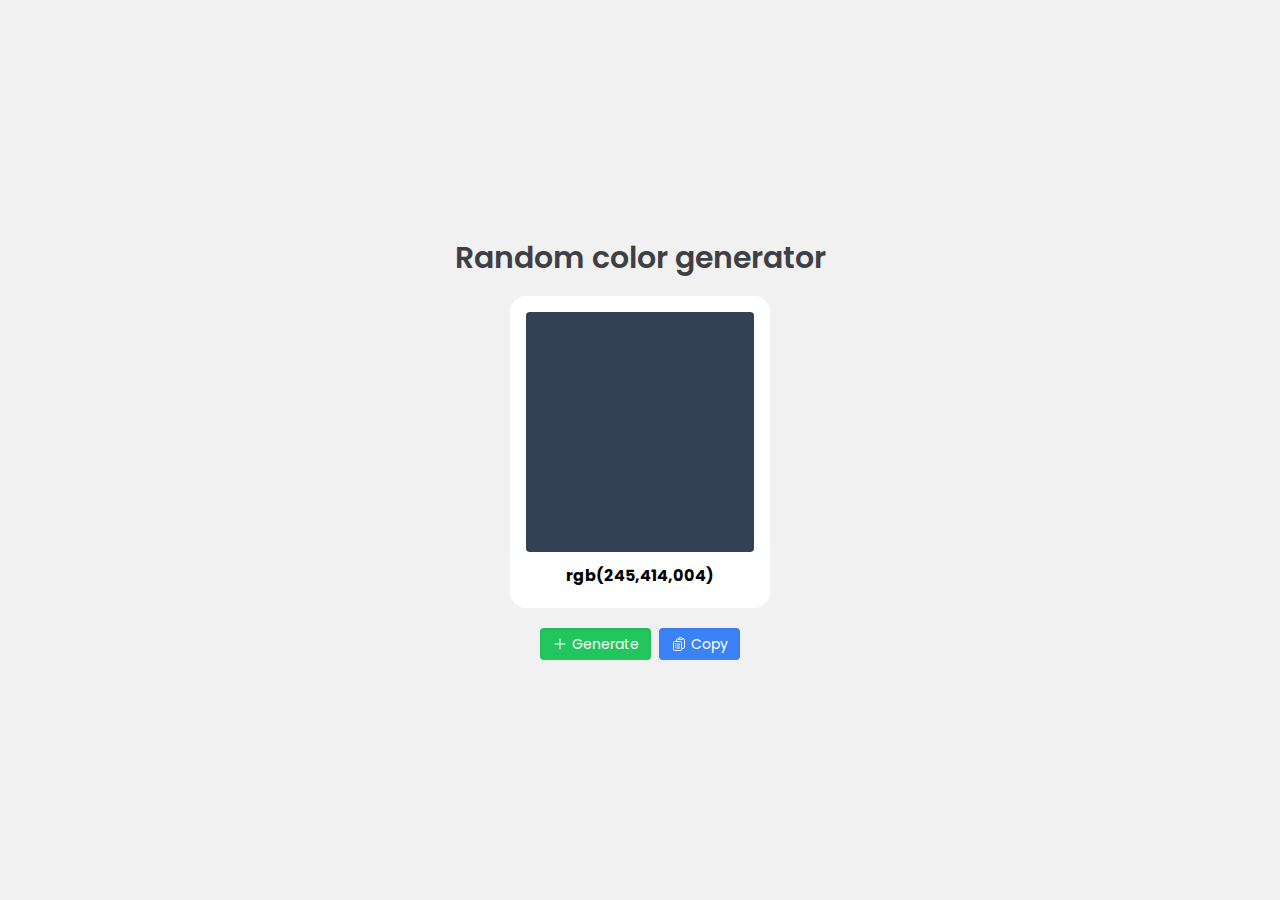
<file: source/index.html>
<!DOCTYPE html>
<html lang="en">
  <head>
    <meta charset="UTF-8" />
    <meta name="viewport" content="width=device-width, initial-scale=1.0" />
    <title>Random color generator</title>
    <link rel="stylesheet" href="./public/css/styles.css" />
    <link
      href="https://fonts.googleapis.com/css?family=Poppins"
      rel="stylesheet"
    />
  </head>
  <body class="">
    <h1 class="title">Random color generator</h1>
    <article class="card">
      <div class="color-card"></div>
      <div
        class="flex items-center justify-center mt-2 py-1 font-bold color-code"
      >
        rgb(245,414,004)
      </div>
    </article>
    <div
      class="flex items-center child:flex child:items-center child:justify-center text-sm child:gap-1 justify-center gap-2"
    >
      <button
        class="px-3 py-1.5 rounded bg-green-500 duration-150 hover:bg-opacity-90 focus:ring-4 ring-green-400/50 text-white shadow-inner generate-btn"
      >
        <svg
          xmlns="http://www.w3.org/2000/svg"
          fill="none"
          viewBox="0 0 24 24"
          stroke-width="1.5"
          stroke="currentColor"
          class="size-4 size"
        >
          <path
            stroke-linecap="round"
            stroke-linejoin="round"
            d="M12 4.5v15m7.5-7.5h-15"
          />
        </svg>

        Generate
      </button>
      <button
        class="copy px-3 py-1.5 rounded bg-blue-500 duration-150 hover:bg-opacity-90 focus:ring-4 ring-blue-400/50 text-white shadow-inner"
      >
        <svg
          xmlns="http://www.w3.org/2000/svg"
          fill="none"
          viewBox="0 0 24 24"
          stroke-width="1.5"
          stroke="currentColor"
          class="size-4"
        >
          <path
            stroke-linecap="round"
            stroke-linejoin="round"
            d="M9 12h3.75M9 15h3.75M9 18h3.75m3 .75H18a2.25 2.25 0 0 0 2.25-2.25V6.108c0-1.135-.845-2.098-1.976-2.192a48.424 48.424 0 0 0-1.123-.08m-5.801 0c-.065.21-.1.433-.1.664 0 .414.336.75.75.75h4.5a.75.75 0 0 0 .75-.75 2.25 2.25 0 0 0-.1-.664m-5.8 0A2.251 2.251 0 0 1 13.5 2.25H15c1.012 0 1.867.668 2.15 1.586m-5.8 0c-.376.023-.75.05-1.124.08C9.095 4.01 8.25 4.973 8.25 6.108V8.25m0 0H4.875c-.621 0-1.125.504-1.125 1.125v11.25c0 .621.504 1.125 1.125 1.125h9.75c.621 0 1.125-.504 1.125-1.125V9.375c0-.621-.504-1.125-1.125-1.125H8.25ZM6.75 12h.008v.008H6.75V12Zm0 3h.008v.008H6.75V15Zm0 3h.008v.008H6.75V18Z"
          />
        </svg>

        Copy
      </button>
    </div>

    <script src="./js/script.js"></script>
  </body>
</html>
</file>
<file: source/public/css/styles.css>
*, ::before, ::after {
  --tw-border-spacing-x: 0;
  --tw-border-spacing-y: 0;
  --tw-translate-x: 0;
  --tw-translate-y: 0;
  --tw-rotate: 0;
  --tw-skew-x: 0;
  --tw-skew-y: 0;
  --tw-scale-x: 1;
  --tw-scale-y: 1;
  --tw-pan-x:  ;
  --tw-pan-y:  ;
  --tw-pinch-zoom:  ;
  --tw-scroll-snap-strictness: proximity;
  --tw-gradient-from-position:  ;
  --tw-gradient-via-position:  ;
  --tw-gradient-to-position:  ;
  --tw-ordinal:  ;
  --tw-slashed-zero:  ;
  --tw-numeric-figure:  ;
  --tw-numeric-spacing:  ;
  --tw-numeric-fraction:  ;
  --tw-ring-inset:  ;
  --tw-ring-offset-width: 0px;
  --tw-ring-offset-color: #fff;
  --tw-ring-color: rgb(59 130 246 / 0.5);
  --tw-ring-offset-shadow: 0 0 #0000;
  --tw-ring-shadow: 0 0 #0000;
  --tw-shadow: 0 0 #0000;
  --tw-shadow-colored: 0 0 #0000;
  --tw-blur:  ;
  --tw-brightness:  ;
  --tw-contrast:  ;
  --tw-grayscale:  ;
  --tw-hue-rotate:  ;
  --tw-invert:  ;
  --tw-saturate:  ;
  --tw-sepia:  ;
  --tw-drop-shadow:  ;
  --tw-backdrop-blur:  ;
  --tw-backdrop-brightness:  ;
  --tw-backdrop-contrast:  ;
  --tw-backdrop-grayscale:  ;
  --tw-backdrop-hue-rotate:  ;
  --tw-backdrop-invert:  ;
  --tw-backdrop-opacity:  ;
  --tw-backdrop-saturate:  ;
  --tw-backdrop-sepia:  ;
  --tw-contain-size:  ;
  --tw-contain-layout:  ;
  --tw-contain-paint:  ;
  --tw-contain-style:  ;
}

::backdrop {
  --tw-border-spacing-x: 0;
  --tw-border-spacing-y: 0;
  --tw-translate-x: 0;
  --tw-translate-y: 0;
  --tw-rotate: 0;
  --tw-skew-x: 0;
  --tw-skew-y: 0;
  --tw-scale-x: 1;
  --tw-scale-y: 1;
  --tw-pan-x:  ;
  --tw-pan-y:  ;
  --tw-pinch-zoom:  ;
  --tw-scroll-snap-strictness: proximity;
  --tw-gradient-from-position:  ;
  --tw-gradient-via-position:  ;
  --tw-gradient-to-position:  ;
  --tw-ordinal:  ;
  --tw-slashed-zero:  ;
  --tw-numeric-figure:  ;
  --tw-numeric-spacing:  ;
  --tw-numeric-fraction:  ;
  --tw-ring-inset:  ;
  --tw-ring-offset-width: 0px;
  --tw-ring-offset-color: #fff;
  --tw-ring-color: rgb(59 130 246 / 0.5);
  --tw-ring-offset-shadow: 0 0 #0000;
  --tw-ring-shadow: 0 0 #0000;
  --tw-shadow: 0 0 #0000;
  --tw-shadow-colored: 0 0 #0000;
  --tw-blur:  ;
  --tw-brightness:  ;
  --tw-contrast:  ;
  --tw-grayscale:  ;
  --tw-hue-rotate:  ;
  --tw-invert:  ;
  --tw-saturate:  ;
  --tw-sepia:  ;
  --tw-drop-shadow:  ;
  --tw-backdrop-blur:  ;
  --tw-backdrop-brightness:  ;
  --tw-backdrop-contrast:  ;
  --tw-backdrop-grayscale:  ;
  --tw-backdrop-hue-rotate:  ;
  --tw-backdrop-invert:  ;
  --tw-backdrop-opacity:  ;
  --tw-backdrop-saturate:  ;
  --tw-backdrop-sepia:  ;
  --tw-contain-size:  ;
  --tw-contain-layout:  ;
  --tw-contain-paint:  ;
  --tw-contain-style:  ;
}

/*
! tailwindcss v3.4.13 | MIT License | https://tailwindcss.com
*/

/*
1. Prevent padding and border from affecting element width. (https://github.com/mozdevs/cssremedy/issues/4)
2. Allow adding a border to an element by just adding a border-width. (https://github.com/tailwindcss/tailwindcss/pull/116)
*/

*,
::before,
::after {
  box-sizing: border-box;
  /* 1 */
  border-width: 0;
  /* 2 */
  border-style: solid;
  /* 2 */
  border-color: #e5e7eb;
  /* 2 */
}

::before,
::after {
  --tw-content: '';
}

/*
1. Use a consistent sensible line-height in all browsers.
2. Prevent adjustments of font size after orientation changes in iOS.
3. Use a more readable tab size.
4. Use the user's configured `sans` font-family by default.
5. Use the user's configured `sans` font-feature-settings by default.
6. Use the user's configured `sans` font-variation-settings by default.
7. Disable tap highlights on iOS
*/

html,
:host {
  line-height: 1.5;
  /* 1 */
  -webkit-text-size-adjust: 100%;
  /* 2 */
  -moz-tab-size: 4;
  /* 3 */
  -o-tab-size: 4;
     tab-size: 4;
  /* 3 */
  font-family: ui-sans-serif, system-ui, sans-serif, "Apple Color Emoji", "Segoe UI Emoji", "Segoe UI Symbol", "Noto Color Emoji";
  /* 4 */
  font-feature-settings: normal;
  /* 5 */
  font-variation-settings: normal;
  /* 6 */
  -webkit-tap-highlight-color: transparent;
  /* 7 */
}

/*
1. Remove the margin in all browsers.
2. Inherit line-height from `html` so users can set them as a class directly on the `html` element.
*/

body {
  margin: 0;
  /* 1 */
  line-height: inherit;
  /* 2 */
}

/*
1. Add the correct height in Firefox.
2. Correct the inheritance of border color in Firefox. (https://bugzilla.mozilla.org/show_bug.cgi?id=190655)
3. Ensure horizontal rules are visible by default.
*/

hr {
  height: 0;
  /* 1 */
  color: inherit;
  /* 2 */
  border-top-width: 1px;
  /* 3 */
}

/*
Add the correct text decoration in Chrome, Edge, and Safari.
*/

abbr:where([title]) {
  -webkit-text-decoration: underline dotted;
          text-decoration: underline dotted;
}

/*
Remove the default font size and weight for headings.
*/

h1,
h2,
h3,
h4,
h5,
h6 {
  font-size: inherit;
  font-weight: inherit;
}

/*
Reset links to optimize for opt-in styling instead of opt-out.
*/

a {
  color: inherit;
  text-decoration: inherit;
}

/*
Add the correct font weight in Edge and Safari.
*/

b,
strong {
  font-weight: bolder;
}

/*
1. Use the user's configured `mono` font-family by default.
2. Use the user's configured `mono` font-feature-settings by default.
3. Use the user's configured `mono` font-variation-settings by default.
4. Correct the odd `em` font sizing in all browsers.
*/

code,
kbd,
samp,
pre {
  font-family: ui-monospace, SFMono-Regular, Menlo, Monaco, Consolas, "Liberation Mono", "Courier New", monospace;
  /* 1 */
  font-feature-settings: normal;
  /* 2 */
  font-variation-settings: normal;
  /* 3 */
  font-size: 1em;
  /* 4 */
}

/*
Add the correct font size in all browsers.
*/

small {
  font-size: 80%;
}

/*
Prevent `sub` and `sup` elements from affecting the line height in all browsers.
*/

sub,
sup {
  font-size: 75%;
  line-height: 0;
  position: relative;
  vertical-align: baseline;
}

sub {
  bottom: -0.25em;
}

sup {
  top: -0.5em;
}

/*
1. Remove text indentation from table contents in Chrome and Safari. (https://bugs.chromium.org/p/chromium/issues/detail?id=999088, https://bugs.webkit.org/show_bug.cgi?id=201297)
2. Correct table border color inheritance in all Chrome and Safari. (https://bugs.chromium.org/p/chromium/issues/detail?id=935729, https://bugs.webkit.org/show_bug.cgi?id=195016)
3. Remove gaps between table borders by default.
*/

table {
  text-indent: 0;
  /* 1 */
  border-color: inherit;
  /* 2 */
  border-collapse: collapse;
  /* 3 */
}

/*
1. Change the font styles in all browsers.
2. Remove the margin in Firefox and Safari.
3. Remove default padding in all browsers.
*/

button,
input,
optgroup,
select,
textarea {
  font-family: inherit;
  /* 1 */
  font-feature-settings: inherit;
  /* 1 */
  font-variation-settings: inherit;
  /* 1 */
  font-size: 100%;
  /* 1 */
  font-weight: inherit;
  /* 1 */
  line-height: inherit;
  /* 1 */
  letter-spacing: inherit;
  /* 1 */
  color: inherit;
  /* 1 */
  margin: 0;
  /* 2 */
  padding: 0;
  /* 3 */
}

/*
Remove the inheritance of text transform in Edge and Firefox.
*/

button,
select {
  text-transform: none;
}

/*
1. Correct the inability to style clickable types in iOS and Safari.
2. Remove default button styles.
*/

button,
input:where([type='button']),
input:where([type='reset']),
input:where([type='submit']) {
  -webkit-appearance: button;
  /* 1 */
  background-color: transparent;
  /* 2 */
  background-image: none;
  /* 2 */
}

/*
Use the modern Firefox focus style for all focusable elements.
*/

:-moz-focusring {
  outline: auto;
}

/*
Remove the additional `:invalid` styles in Firefox. (https://github.com/mozilla/gecko-dev/blob/2f9eacd9d3d995c937b4251a5557d95d494c9be1/layout/style/res/forms.css#L728-L737)
*/

:-moz-ui-invalid {
  box-shadow: none;
}

/*
Add the correct vertical alignment in Chrome and Firefox.
*/

progress {
  vertical-align: baseline;
}

/*
Correct the cursor style of increment and decrement buttons in Safari.
*/

::-webkit-inner-spin-button,
::-webkit-outer-spin-button {
  height: auto;
}

/*
1. Correct the odd appearance in Chrome and Safari.
2. Correct the outline style in Safari.
*/

[type='search'] {
  -webkit-appearance: textfield;
  /* 1 */
  outline-offset: -2px;
  /* 2 */
}

/*
Remove the inner padding in Chrome and Safari on macOS.
*/

::-webkit-search-decoration {
  -webkit-appearance: none;
}

/*
1. Correct the inability to style clickable types in iOS and Safari.
2. Change font properties to `inherit` in Safari.
*/

::-webkit-file-upload-button {
  -webkit-appearance: button;
  /* 1 */
  font: inherit;
  /* 2 */
}

/*
Add the correct display in Chrome and Safari.
*/

summary {
  display: list-item;
}

/*
Removes the default spacing and border for appropriate elements.
*/

blockquote,
dl,
dd,
h1,
h2,
h3,
h4,
h5,
h6,
hr,
figure,
p,
pre {
  margin: 0;
}

fieldset {
  margin: 0;
  padding: 0;
}

legend {
  padding: 0;
}

ol,
ul,
menu {
  list-style: none;
  margin: 0;
  padding: 0;
}

/*
Reset default styling for dialogs.
*/

dialog {
  padding: 0;
}

/*
Prevent resizing textareas horizontally by default.
*/

textarea {
  resize: vertical;
}

/*
1. Reset the default placeholder opacity in Firefox. (https://github.com/tailwindlabs/tailwindcss/issues/3300)
2. Set the default placeholder color to the user's configured gray 400 color.
*/

input::-moz-placeholder, textarea::-moz-placeholder {
  opacity: 1;
  /* 1 */
  color: #9ca3af;
  /* 2 */
}

input::placeholder,
textarea::placeholder {
  opacity: 1;
  /* 1 */
  color: #9ca3af;
  /* 2 */
}

/*
Set the default cursor for buttons.
*/

button,
[role="button"] {
  cursor: pointer;
}

/*
Make sure disabled buttons don't get the pointer cursor.
*/

:disabled {
  cursor: default;
}

/*
1. Make replaced elements `display: block` by default. (https://github.com/mozdevs/cssremedy/issues/14)
2. Add `vertical-align: middle` to align replaced elements more sensibly by default. (https://github.com/jensimmons/cssremedy/issues/14#issuecomment-634934210)
   This can trigger a poorly considered lint error in some tools but is included by design.
*/

img,
svg,
video,
canvas,
audio,
iframe,
embed,
object {
  display: block;
  /* 1 */
  vertical-align: middle;
  /* 2 */
}

/*
Constrain images and videos to the parent width and preserve their intrinsic aspect ratio. (https://github.com/mozdevs/cssremedy/issues/14)
*/

img,
video {
  max-width: 100%;
  height: auto;
}

/* Make elements with the HTML hidden attribute stay hidden by default */

[hidden] {
  display: none;
}

.absolute {
  position: absolute;
}

.bottom-0 {
  bottom: 0px;
}

.mt-2 {
  margin-top: 0.5rem;
}

.flex {
  display: flex;
}

.size-4 {
  width: 1rem;
  height: 1rem;
}

.h-10 {
  height: 2.5rem;
}

.w-full {
  width: 100%;
}

.items-center {
  align-items: center;
}

.justify-center {
  justify-content: center;
}

.gap-2 {
  gap: 0.5rem;
}

.rounded {
  border-radius: 0.25rem;
}

.bg-blue-500 {
  --tw-bg-opacity: 1;
  background-color: rgb(59 130 246 / var(--tw-bg-opacity));
}

.bg-green-500 {
  --tw-bg-opacity: 1;
  background-color: rgb(34 197 94 / var(--tw-bg-opacity));
}

.bg-white {
  --tw-bg-opacity: 1;
  background-color: rgb(255 255 255 / var(--tw-bg-opacity));
}

.px-1 {
  padding-left: 0.25rem;
  padding-right: 0.25rem;
}

.px-3 {
  padding-left: 0.75rem;
  padding-right: 0.75rem;
}

.py-1 {
  padding-top: 0.25rem;
  padding-bottom: 0.25rem;
}

.py-1\.5 {
  padding-top: 0.375rem;
  padding-bottom: 0.375rem;
}

.text-sm {
  font-size: 0.875rem;
  line-height: 1.25rem;
}

.font-bold {
  font-weight: 700;
}

.text-green-500 {
  --tw-text-opacity: 1;
  color: rgb(34 197 94 / var(--tw-text-opacity));
}

.text-white {
  --tw-text-opacity: 1;
  color: rgb(255 255 255 / var(--tw-text-opacity));
}

.shadow-inner {
  --tw-shadow: inset 0 2px 4px 0 rgb(0 0 0 / 0.05);
  --tw-shadow-colored: inset 0 2px 4px 0 var(--tw-shadow-color);
  box-shadow: var(--tw-ring-offset-shadow, 0 0 #0000), var(--tw-ring-shadow, 0 0 #0000), var(--tw-shadow);
}

.ring-blue-400\/50 {
  --tw-ring-color: rgb(96 165 250 / 0.5);
}

.ring-green-400\/50 {
  --tw-ring-color: rgb(74 222 128 / 0.5);
}

.duration-150 {
  transition-duration: 150ms;
}

.hover\:bg-opacity-90:hover {
  --tw-bg-opacity: 0.9;
}

.focus\:ring-4:focus {
  --tw-ring-offset-shadow: var(--tw-ring-inset) 0 0 0 var(--tw-ring-offset-width) var(--tw-ring-offset-color);
  --tw-ring-shadow: var(--tw-ring-inset) 0 0 0 calc(4px + var(--tw-ring-offset-width)) var(--tw-ring-color);
  box-shadow: var(--tw-ring-offset-shadow), var(--tw-ring-shadow), var(--tw-shadow, 0 0 #0000);
}

.child\:flex > * {
  display: flex;
}

.child\:items-center > * {
  align-items: center;
}

.child\:justify-center > * {
  justify-content: center;
}

.child\:gap-1 > * {
  gap: 0.25rem;
}

body {
  font-family: "Poppins";
  position: relative;
  display: flex;
  height: 100vh;
  width: 100%;
  flex-direction: column;
  align-items: center;
  justify-content: center;
  gap: 1.25rem;
  overflow: hidden;
  --tw-bg-opacity: 1;
  background-color: rgb(241 241 241 / var(--tw-bg-opacity));
}

.title {
  font-size: 1.875rem;
  line-height: 2.25rem;
  font-weight: 600;
  --tw-text-opacity: 1;
  color: rgb(63 63 70 / var(--tw-text-opacity));
}

.card {
  width: 260px;
  border-radius: 1rem;
  --tw-bg-opacity: 1;
  background-color: rgb(255 255 255 / var(--tw-bg-opacity));
  padding: 1rem;
}

.color-card {
  height: 240px;
  width: 100%;
  cursor: pointer;
  border-radius: 0.25rem;
  --tw-bg-opacity: 1;
  background-color: rgb(51 65 85 / var(--tw-bg-opacity));
}
</file>
